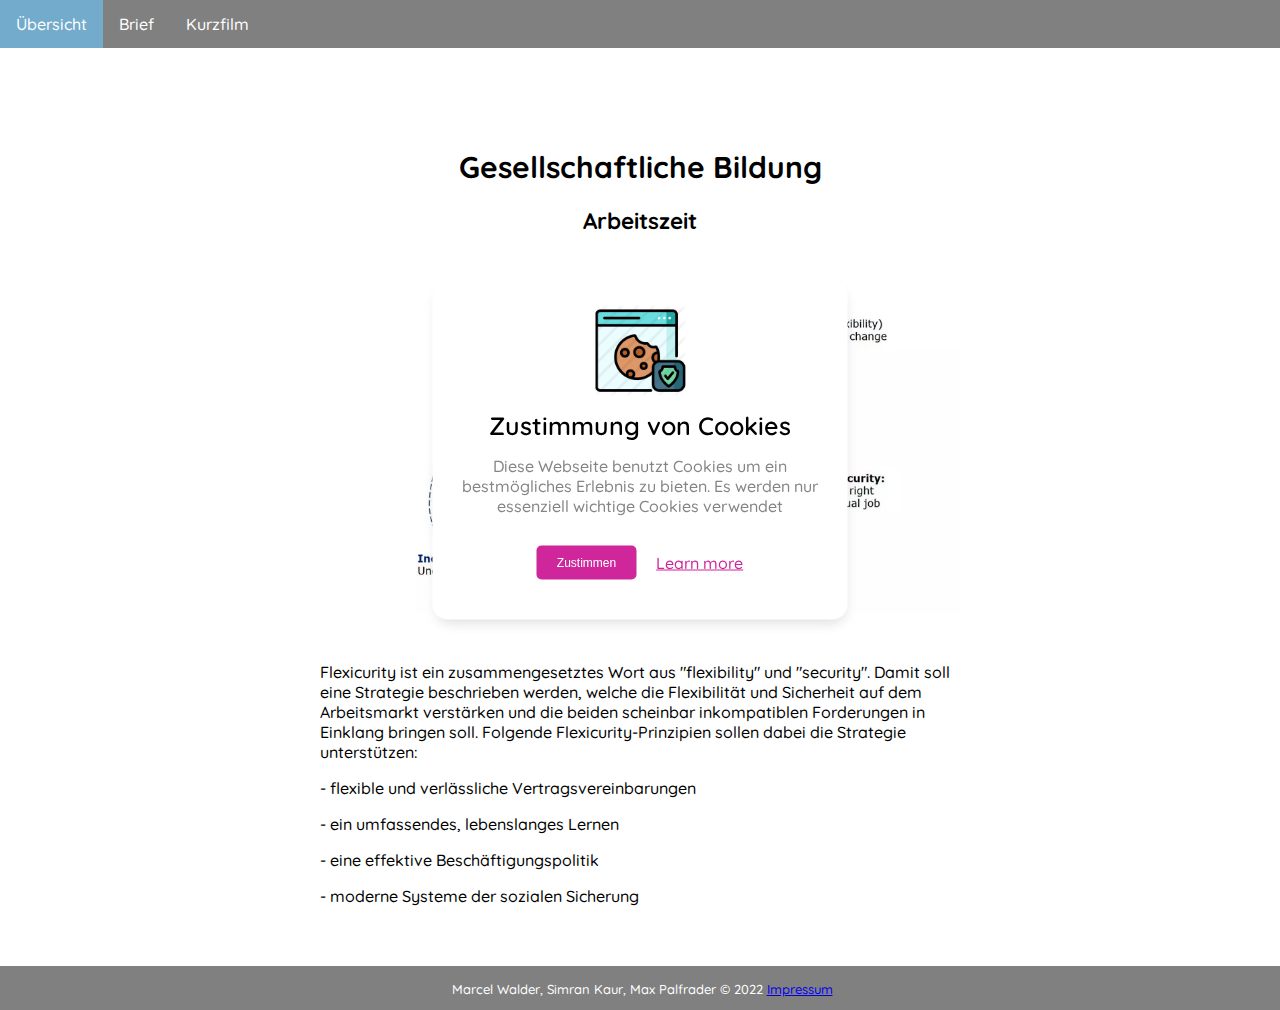
<file: index.html>
<!DOCTYPE html>
<html lang="de">

<head>
    <meta name="title" content="Gesellschaftliche Bildung">
    <meta name="description" content="Website für schulinternes Projekt zur gesellschaftlichen Bildung">
    <meta name="keywords" content="bildung, arbeitszeit, schule, arbeiten">
    <meta name="robots" content="index, follow">
    <meta http-equiv="Content-Type" content="text/html; charset=utf-8">
    <meta name="language" content="German">
    <meta name="author" content="Marcel Walder">
    <meta name="viewport" content="width=device-width, initial-scale=1.0">
    <title>Gesellschaftliche Bildung</title>
    <link rel="canonical" href="https://wolda.me" />
    <link rel="stylesheet" href="style.css">
    <link rel="preconnect" href="https://fonts.googleapis.com">
    <link rel="preconnect" href="https://fonts.gstatic.com" crossorigin>
    <link href="https://fonts.googleapis.com/css2?family=Quicksand:wght@300;400;500;700&display=swap" rel="stylesheet">
    <link rel="apple-touch-icon" sizes="144x144" href="favicon/apple-touch-icon.png">
    <link rel="icon" type="image/png" sizes="32x32" href="favicon/favicon-32x32.png">
    <link rel="icon" type="image/png" sizes="16x16" href="favicon/favicon-16x16.png">
    <link rel="manifest" href="favicon/site.webmanifest">
    <link rel="mask-icon" href="favicon/safari-pinned-tab.svg" color="#5bbad5">
    <meta name="msapplication-TileColor" content="#da532c">
    <meta name="theme-color" content="#ffffff">
</head>

<body>
    <div class="wrapper hide">
        <link rel="stylesheet" href="cookie.css">
        <img src="images/cookies2.webp" alt="Cookie-Banner">
        <div class="content">
            <header>Zustimmung von Cookies</header>
            <p>Diese Webseite benutzt Cookies um ein bestmögliches Erlebnis zu bieten. Es werden nur essenziell wichtige
                Cookies verwendet</p>
            <div class="buttons">
                <button class="item">Zustimmen</button>
                <a href="https://www.cookiesandyou.com" class="item">Learn more</a>
            </div>
        </div>
    </div>
    <ul>
        <li class="active"><a href="index.html">Übersicht</a></li>
        <li><a href="brief.html">Brief</a></li>
        <li><a href="film.html">Kurzfilm</a></li>
    </ul>y
    <div class="header">
        <div id="subject">
            <h1>Gesellschaftliche Bildung</h1>
            <h2>Arbeitszeit</h2>
        </div>
        <div class="container">
            <div id="top-image">
                <img width="3000" src="images/header3.webp" alt="Bild 1">
            </div>
            <div class="overlay">
                <img class="text" width="500" src="images/header.webp" alt="Bild 1">
            </div>
        </div>
    </div>
    <div class="center">
        <p>
        <p>
            Flexicurity ist ein zusammengesetztes Wort aus "flexibility" und "security". Damit soll eine Strategie
            beschrieben werden, welche die Flexibilität und Sicherheit auf dem Arbeitsmarkt verstärken und die beiden
            scheinbar inkompatiblen Forderungen in Einklang bringen soll.
            Folgende Flexicurity-Prinzipien sollen dabei die Strategie unterstützen:
        </p>
        <p>
            - flexible und verlässliche Vertragsvereinbarungen
        </p>
        <p>
            - ein umfassendes, lebenslanges Lernen
        </p>
        <p>
            - eine effektive Beschäftigungspolitik
        </p>
        <p>
            - moderne Systeme der sozialen Sicherung
        </p>
        </p>
    </div>
    <div id="footer">
        <p>Marcel Walder, Simran Kaur, Max Palfrader © 2022 <a href="https://wolda.me/impressum.html">Impressum</a></p>
    </div>
</body>
<script src="javascript.js"></script>
<script src="cookies.js"></script>

</html>
</file>
<file: style.css>
html{
    scroll-behavior: smooth;
}
ul {
    list-style-type: none;
    margin: 0;
    padding: 0;
    background-color: grey;
    position: fixed;
    top: 0;
    width: 100%;
    z-index:1000;
  }
  
  li {
    float: left;
  }
  
  li a {
    display: block;
    color: white;
    text-align: center;
    padding: 14px 16px;
    text-decoration: none;
  }
  
  li a:hover {
    background-color: rgb(115, 171, 204);
  }
  
  .active {
    background-color: rgb(207, 38, 156);
  }

  body{
    font: 500 1rem 'Quicksand', sans-serif;
    margin: 0px;
    position: relative;
    min-height: 100vh;
    overflow-x: hidden;
    padding-bottom: 2.5rem;
}
.header{
    text-align: center;
    margin-top: 50px;
    height: 130px;
    width: 100vw;
    margin-bottom: 30%;
}
#subject{
  margin-top: 10%;
    font-size: 15px;
}
#top-image img{
    max-width: 100%;
    margin-bottom: 32px;
    opacity: 1;
}
.overlay {
    position: absolute;
    top: 0;
    bottom: 0;
    left: 0;
    right: 0;
    height: 100%;
    width: 100%;
    opacity: 0;
    transition: 1s ease;
  }
  
  .container:hover .overlay {
    opacity: 1;
  }
  .container:hover #top-image {
    opacity: 0;
  }
  
  .text {
    color: white;
    font-size: 20px;
    position: absolute;
    top: 50%;
    left: 50%;
    -webkit-transform: translate(-50%, -50%);
    -ms-transform: translate(-50%, -50%);
    transform: translate(-50%, -50%);
    text-align: center;
  }
  .container {
    margin: auto;
    width: 50%;
    position: relative;
  }
  #footer{
    background-color: grey;
    text-align: center;
    color: rgb(255, 255, 255);
    margin-top: 20px;
    padding: 2px;
    font-size: small;
    position: absolute;
    bottom: 0;
    width: 100%;
    height: 2.5rem; 
}
#footer a:hover{
    color: rgb(207, 38, 156);
}
.center{
  margin-top: 25%;
  margin-bottom: 5%;
  margin-left: 25%;
  margin-right: 25%;
}
.letter{
    margin-left: 25%;
    margin-right: 25%;
    margin-top: 5%;
    margin-bottom: 5%;
}
.video{
    margin-left: 25%;
    margin-right: 25%;
    margin-top: 5%;
}
iframe { 
  border: none;
}
</file>
<file: cookie.css>
.wrapper{
  max-width: 365px;
  background: #fff;
  padding: 25px 25px 30px 25px;
  border-radius: 15px;
  box-shadow: 1px 7px 14px -5px rgba(0,0,0,0.15);
  text-align: center;
  z-index: 999;
  position: fixed;
    left: 50%;
    top: 50%;
    transform: translate(-50%, -50%);
}
.wrapper.hide{
  opacity: 0;
  pointer-events: none;
  transform: scale(0.8);
  transition: all 0.3s ease;
}
::selection{
  color: #fff;
  background: rgb(207, 38, 156);
}
.wrapper img{
  max-width: 90px;
}
.content header{
  font-size: 25px;
  font-weight: 600;
}
.content{
    margin-top: 10px;
}
.content p{
  color: #858585;
  margin: 15px 0 20px 0;
}
.content .buttons{
  display: flex;
  align-items: center;
  justify-content: center;
}
.buttons button{
  padding: 10px 20px;
  border: none;
  outline: none;
  color: #fff;
  font-size: 12px;
  font-weight: 500;
  border-radius: 5px;
  background: rgb(207, 38, 156);
  cursor: pointer;
  transition: all 0.3s ease;
}
.buttons button:hover{
  transform: scale(0.97);
}
.buttons .item{
  margin: 10px;
  text-align: center;
}
.buttons a{
  color: rgb(207, 38, 156);
}
</file>
